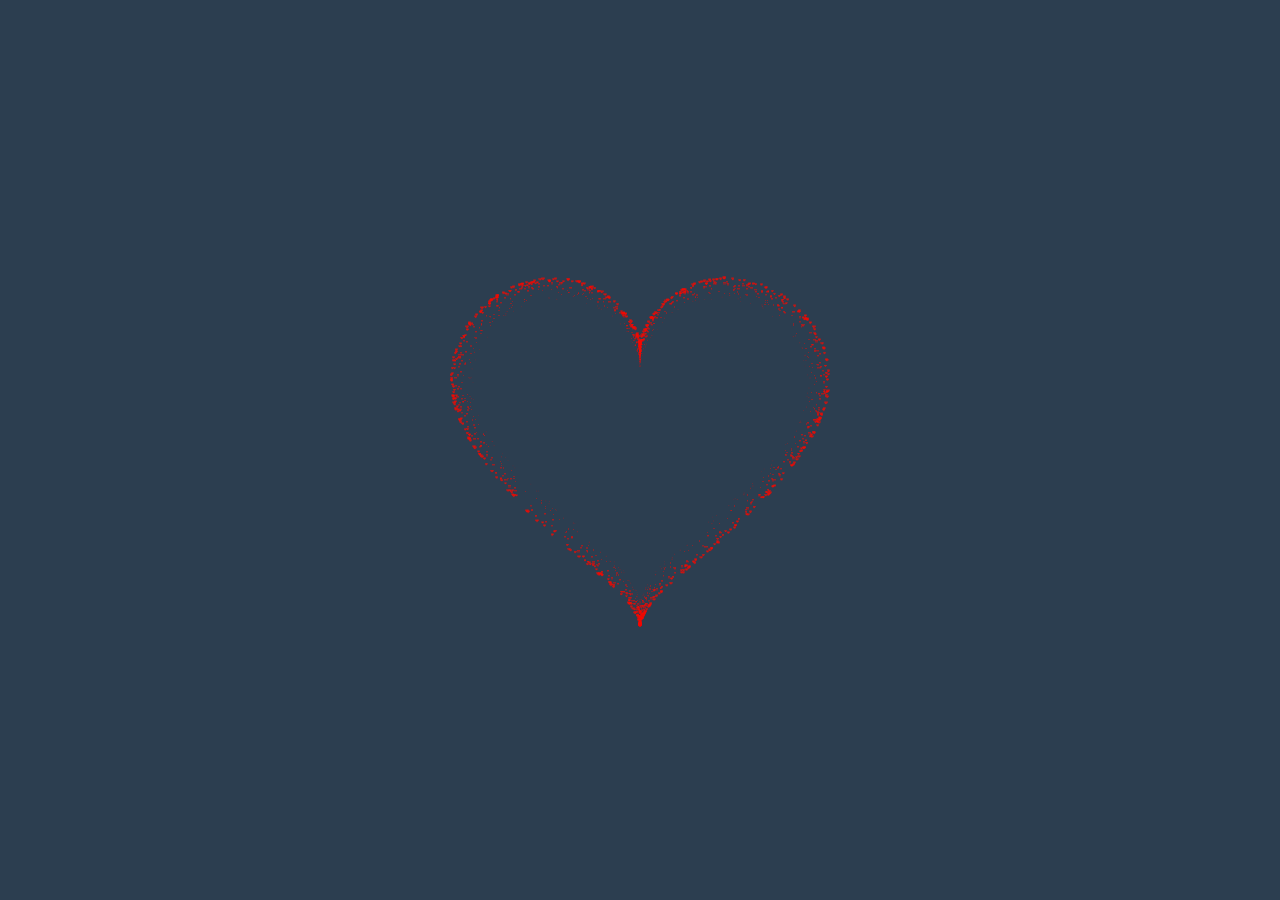
<file: index.html>
<!DOCTYPE HTML PUBLIC "-//W3C//DTD HTML 4.0 Transitional//EN">
<HTML>
 <HEAD>
  <TITLE> Document </TITLE>
  <META NAME="Generator" CONTENT="EditPlus">
  <META NAME="Author" CONTENT="">
  <META NAME="Keywords" CONTENT="">
  <META NAME="Description" CONTENT="">
  <!-- <link rel="stylesheet" href="style.css"> -->
  <style>
  html, body {
  height: 100%;
  padding: 0;
  margin: 0;
  background: black;
}
canvas {
  position: absolute;
  width: 100%;
  height: 100%;
}
body {
	display: flex;
	justify-content: center;
	align-items: center;
	background: #2c3e50
}

.box {
	width: 1000px;
	position: absolute;
	top: 50%;
	left: 50%;
	transform: translate(-50%, -50%);
	display: flex;
	flex-direction: column;
}

#pinkboard {
	position: relative;
	margin: auto;
	height: 750px;
	width: 750px;
	animation: animate 1.2s infinite;
}

#pinkboard:before, #pinkboard:after {
	content: '';
	position: absolute;
	background: #d63031;
	width: 100px;
	height: 160px;
	border-top-left-radius: 50px;
	border-top-right-radius: 50px;
}

#pinkboard:before {
	left: 100px;
	transform: rotate(-45deg);
	transform-origin: 0 100%;
	box-shadow: 0 14px 28px rgba(0,0,0,0.25),
				0 10px 10px rgba(0,0,0,0.22);
}

#pinkboard:after {
	left: 0;
	transform: rotate(45deg);
	transform-origin: 100% 100%;
}

@keyframes animate {
	0% {
		transform: scale(1);
	}
	30% {
		transform: scale(.8);
	}
	60% {
		transform: scale(1.2);
	}
	100% {
		transform: scale(1);
	}
}

  </style>
 </HEAD>
 <BODY>
  <div class="box">
    <canvas id="pinkboard"></canvas>
  </div>
<script>
var settings = {
  particles: {
    length:   10000, // maximum amount of particles
    duration:   4, // particle duration in sec
    velocity: 80, // particle velocity in pixels/sec
    effect: -1.3, // play with this for a nice effect
    size:      8, // particle size in pixels
  },
};
/*
 */
(function(){var b=0;var c=["ms","moz","webkit","o"];for(var a=0;a<c.length&&!window.requestAnimationFrame;++a){window.requestAnimationFrame=window[c[a]+"RequestAnimationFrame"];window.cancelAnimationFrame=window[c[a]+"CancelAnimationFrame"]||window[c[a]+"CancelRequestAnimationFrame"]}if(!window.requestAnimationFrame){window.requestAnimationFrame=function(h,e){var d=new Date().getTime();var f=Math.max(0,16-(d-b));var g=window.setTimeout(function(){h(d+f)},f);b=d+f;return g}}if(!window.cancelAnimationFrame){window.cancelAnimationFrame=function(d){clearTimeout(d)}}}());
/*
 * Point class
 */
var Point = (function() {
  function Point(x, y) {
    this.x = (typeof x !== 'undefined') ? x : 0;
    this.y = (typeof y !== 'undefined') ? y : 0;
  }
  Point.prototype.clone = function() {
    return new Point(this.x, this.y);
  };
  Point.prototype.length = function(length) {
    if (typeof length == 'undefined')
      return Math.sqrt(this.x * this.x + this.y * this.y);
    this.normalize();
    this.x *= length;
    this.y *= length;
    return this;
  };
  Point.prototype.normalize = function() {
    var length = this.length();
    this.x /= length;
    this.y /= length;
    return this;
  };
  return Point;
})();
/*
 * Particle class
 */
var Particle = (function() {
  function Particle() {
    this.position = new Point();
    this.velocity = new Point();
    this.acceleration = new Point();
    this.age = 0;
  }
  Particle.prototype.initialize = function(x, y, dx, dy) {
    this.position.x = x;
    this.position.y = y;
    this.velocity.x = dx;
    this.velocity.y = dy;
    this.acceleration.x = dx * settings.particles.effect;
    this.acceleration.y = dy * settings.particles.effect;
    this.age = 0;
  };
  Particle.prototype.update = function(deltaTime) {
    this.position.x += this.velocity.x * deltaTime;
    this.position.y += this.velocity.y * deltaTime;
    this.velocity.x += this.acceleration.x * deltaTime;
    this.velocity.y += this.acceleration.y * deltaTime;
    this.age += deltaTime;
  };
  Particle.prototype.draw = function(context, image) {
    function ease(t) {
      return (--t) * t * t + 1;
    }
    var size = image.width * ease(this.age / settings.particles.duration);
    context.globalAlpha = 1 - this.age / settings.particles.duration;
    context.drawImage(image, this.position.x - size / 2, this.position.y - size / 2, size, size);
  };
  return Particle;
})();
/*
 * ParticlePool class
 */
var ParticlePool = (function() {
  var particles,
      firstActive = 0,
      firstFree   = 0,
      duration    = settings.particles.duration;
 
  function ParticlePool(length) {
    // create and populate particle pool
    particles = new Array(length);
    for (var i = 0; i < particles.length; i++)
      particles[i] = new Particle();
  }
  ParticlePool.prototype.add = function(x, y, dx, dy) {
    particles[firstFree].initialize(x, y, dx, dy);
   
    // handle circular queue
    firstFree++;
    if (firstFree   == particles.length) firstFree   = 0;
    if (firstActive == firstFree       ) firstActive++;
    if (firstActive == particles.length) firstActive = 0;
  };
  ParticlePool.prototype.update = function(deltaTime) {
    var i;
   
    // update active particles
    if (firstActive < firstFree) {
      for (i = firstActive; i < firstFree; i++)
        particles[i].update(deltaTime);
    }
    if (firstFree < firstActive) {
      for (i = firstActive; i < particles.length; i++)
        particles[i].update(deltaTime);
      for (i = 0; i < firstFree; i++)
        particles[i].update(deltaTime);
    }
   
    // remove inactive particles
    while (particles[firstActive].age >= duration && firstActive != firstFree) {
      firstActive++;
      if (firstActive == particles.length) firstActive = 0;
    }
   
   
  };
  ParticlePool.prototype.draw = function(context, image) {
    // draw active particles
    if (firstActive < firstFree) {
      for (i = firstActive; i < firstFree; i++)
        particles[i].draw(context, image);
    }
    if (firstFree < firstActive) {
      for (i = firstActive; i < particles.length; i++)
        particles[i].draw(context, image);
      for (i = 0; i < firstFree; i++)
        particles[i].draw(context, image);
    }
  };
  return ParticlePool;
})();
/*
 * Putting it all together
 */
(function(canvas) {
  var context = canvas.getContext('2d'),
      particles = new ParticlePool(settings.particles.length),
      particleRate = settings.particles.length / settings.particles.duration, // particles/sec
      time;
 
  // get point on heart with -PI <= t <= PI
  function pointOnHeart(t) {
    return new Point(
      160 * Math.pow(Math.sin(t), 3),
      130 * Math.cos(t) - 50 * Math.cos(2 * t) - 20 * Math.cos(3 * t) - 10 * Math.cos(4 * t) + 25
    );
  }
 
  // creating the particle image using a dummy canvas
  var image = (function() {
    var canvas  = document.createElement('canvas'),
        context = canvas.getContext('2d');
    canvas.width  = settings.particles.size;
    canvas.height = settings.particles.size;
    // helper function to create the path
    function to(t) {
      var point = pointOnHeart(t);
      point.x = settings.particles.size / 2 + point.x * settings.particles.size / 350;
      point.y = settings.particles.size / 2 - point.y * settings.particles.size / 350;
      return point;
    }
    // create the path
    context.beginPath();
    var t = -Math.PI;
    var point = to(t);
    context.moveTo(point.x, point.y);
    while (t < Math.PI) {
      t += 0.01; // baby steps!
      point = to(t);
      context.lineTo(point.x, point.y);
    }
    context.closePath();
    // create the fill
    context.fillStyle = '#f50b02';
    context.fill();
    // create the image
    var image = new Image();
    image.src = canvas.toDataURL();
    return image;
  })();
 
  // render that thing!
  function render() {
    // next animation frame
    requestAnimationFrame(render);
   
    // update time
    var newTime   = new Date().getTime() / 1000,
        deltaTime = newTime - (time || newTime);
    time = newTime;
   
    // clear canvas
    context.clearRect(0, 0, canvas.width, canvas.height);
   
    // create new particles
    var amount = particleRate * deltaTime;
    for (var i = 0; i < amount; i++) {
      var pos = pointOnHeart(Math.PI - 2 * Math.PI * Math.random());
      var dir = pos.clone().length(settings.particles.velocity);
      particles.add(canvas.width / 2 + pos.x, canvas.height / 2 - pos.y, dir.x, -dir.y);
    }
   
    // update and draw particles
    particles.update(deltaTime);
    particles.draw(context, image);
  }
 
  // handle (re-)sizing of the canvas
  function onResize() {
    canvas.width  = canvas.clientWidth;
    canvas.height = canvas.clientHeight;
  }
  window.onresize = onResize;
 
  // delay rendering bootstrap
  setTimeout(function() {
    onResize();
    render();
  }, 10);
})(document.getElementById('pinkboard'));
  </script>
 </BODY>
</HTML>
</file>
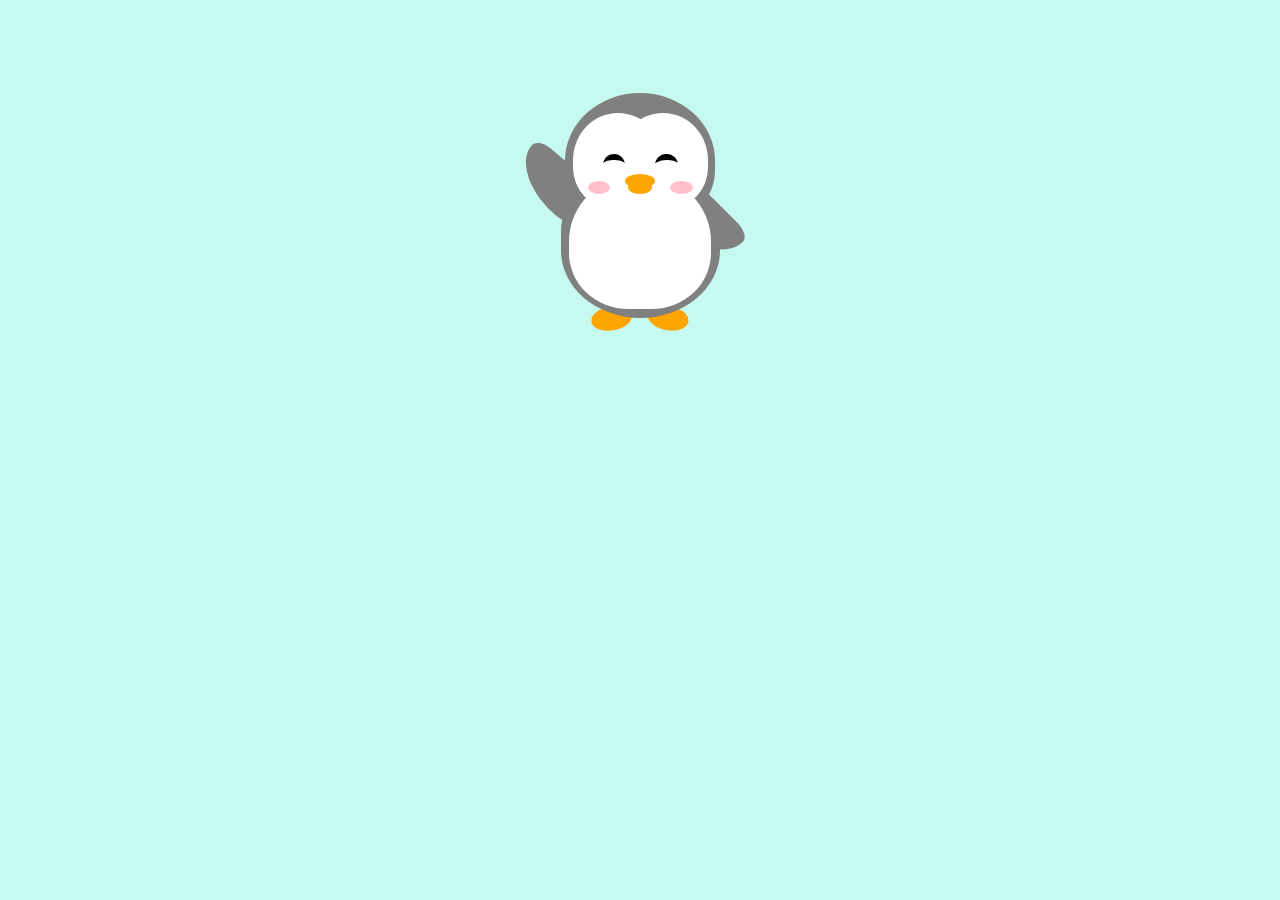
<file: belly.html>
<!DOCTYPE html>
<html lang="en">
<head>
    <meta charset="UTF-8">
    <meta http-equiv="X-UA-Compatible" content="IE=edge">
    <meta name="viewport" content="width=device-width, initial-scale=1.0">
    <title>Document</title>
    <style>
        :root {
          --penguin-size: 300px;
          --penguin-skin: gray;
          --penguin-belly: white;
          --penguin-beak: orange;
        }
      
        @media (max-width: 350px) {
          :root {
            /* Only change code below this line */
            --penguin-size: 200px;
            --penguin-skin: black;
            /* Only change code above this line */
          }
        }
      
        .penguin {
          position: relative;
          margin: auto;
          display: block;
          margin-top: 5%;
          width: var(--penguin-size, 300px);
          height: var(--penguin-size, 300px);
        }
      
        .right-cheek {
          top: 15%;
          left: 35%;
          background: var(--penguin-belly, white);
          width: 60%;
          height: 70%;
          border-radius: 70% 70% 60% 60%;
        }
      
        .left-cheek {
          top: 15%;
          left: 5%;
          background: var(--penguin-belly, white);
          width: 60%;
          height: 70%;
          border-radius: 70% 70% 60% 60%;
        }
      
        .belly {
          top: 60%;
          left: 2.5%;
          background: var(--penguin-belly, white);
          width: 95%;
          height: 100%;
          border-radius: 120% 120% 100% 100%;
        }
      
        .penguin-top {
          top: 10%;
          left: 25%;
          background: var(--penguin-skin, gray);
          width: 50%;
          height: 45%;
          border-radius: 70% 70% 60% 60%;
        }
      
        .penguin-bottom {
          top: 40%;
          left: 23.5%;
          background: var(--penguin-skin, gray);
          width: 53%;
          height: 45%;
          border-radius: 70% 70% 100% 100%;
        }
      
        .right-hand {
          top: 5%;
          left: 25%;
          background: var(--penguin-skin, black);
          width: 30%;
          height: 60%;
          border-radius: 30% 30% 120% 30%;
          transform: rotate(130deg);
          z-index: -1;
          animation-duration: 3s;
          animation-name: wave;
          animation-iteration-count: infinite;
          transform-origin:0% 0%;
          animation-timing-function: linear;
        }
      
        @keyframes wave {
            10% {
              transform: rotate(110deg);
            }
            20% {
              transform: rotate(130deg);
            }
            30% {
              transform: rotate(110deg);
            }
            40% {
              transform: rotate(130deg);
            }
          }
      
        .left-hand {
          top: 0%;
          left: 75%;
          background: var(--penguin-skin, gray);
          width: 30%;
          height: 60%;
          border-radius: 30% 30% 30% 120%;
          transform: rotate(-45deg);
          z-index: -1;
        }
      
        .right-feet {
          top: 85%;
          left: 60%;
          background: var(--penguin-beak, orange);
          width: 15%;
          height: 30%;
          border-radius: 50% 50% 50% 50%;
          transform: rotate(-80deg);
          z-index: -2222;
        }
      
        .left-feet {
          top: 85%;
          left: 25%;
          background: var(--penguin-beak, orange);
          width: 15%;
          height: 30%;
          border-radius: 50% 50% 50% 50%;
          transform: rotate(80deg);
          z-index: -2222;
        }
      
        .right-eye {
          top: 45%;
          left: 60%;
          background: black;
          width: 15%;
          height: 17%;
          border-radius: 50%;
        }
      
        .left-eye {
          top: 45%;
          left: 25%;
          background: black;
          width: 15%;
          height: 17%;
          border-radius: 50%;
        }
      
        .sparkle {
          top: 25%;
          left:-23%;
          background: white;
          width: 150%;
          height: 100%;
          border-radius: 50%;
        }
      
        .blush-right {
          top: 65%;
          left: 15%;
          background: pink;
          width: 15%;
          height: 10%;
          border-radius: 50%;
        }
      
        .blush-left {
          top: 65%;
          left: 70%;
          background: pink;
          width: 15%;
          height: 10%;
          border-radius: 50%;
        }
      
        .beak-top {
          top: 60%;
          left: 40%;
          background: var(--penguin-beak, orange);
          width: 20%;
          height: 10%;
          border-radius: 50%;
        }
      
        .beak-bottom {
          top: 65%;
          left: 42%;
          background: var(--penguin-beak, orange);
          width: 16%;
          height: 10%;
          border-radius: 50%;
        }
      
        body {
          background:#c6faf1;
        }
      
        .penguin * {
          position: absolute;
        }
      </style>
</head>
<body>
      <div class="penguin">
        <div class="penguin-bottom">
          <div class="right-hand"></div>
          <div class="left-hand"></div>
          <div class="right-feet"></div>
          <div class="left-feet"></div>
        </div>
        <div class="penguin-top">
          <div class="right-cheek"></div>
          <div class="left-cheek"></div>
          <div class="belly"></div>
          <div class="right-eye">
            <div class="sparkle"></div>
          </div>
          <div class="left-eye">
            <div class="sparkle"></div>
          </div>
          <div class="blush-right"></div>
          <div class="blush-left"></div>
          <div class="beak-top"></div>
          <div class="beak-bottom"></div>
        </div>
      </div>
</body>
</html>
</file>
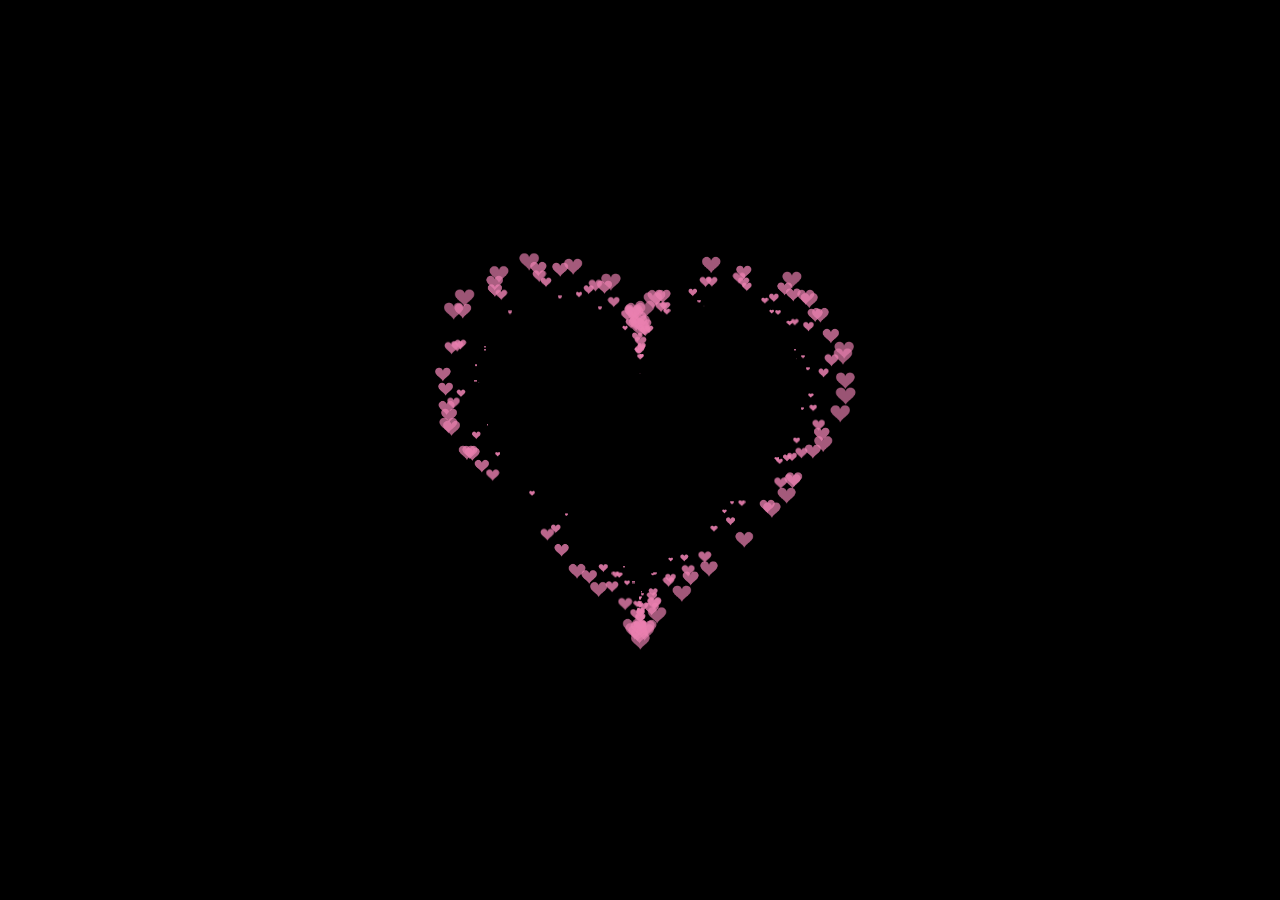
<file: test.html>
<!DOCTYPE HTML PUBLIC "-//W3C//DTD HTML 4.0 Transitional//EN">

<HTML>

 <HEAD>

  <TITLE> New Document </TITLE>

  <META NAME="Generator" CONTENT="EditPlus">

  <META NAME="Author" CONTENT="">

  <META NAME="Keywords" CONTENT="">

  <META NAME="Description" CONTENT="">

  <style>

  html, body {

  height: 100%;

  padding: 0;

  margin: 0;

  background: #000;

}

canvas {

  position: absolute;

  width: 100%;

  height: 100%;

}

  </style>

 </HEAD>


 <BODY>

  <canvas id="pinkboard"></canvas>

  <script>

  /*

 * Settings

 */

var settings = {

  particles: {

    length:   500, // maximum amount of particles

    duration:   2, // particle duration in sec

    velocity: 100, // particle velocity in pixels/sec

    effect: -0.75, // play with this for a nice effect

    size:      30, // particle size in pixels

  },

};


/*

 * RequestAnimationFrame polyfill by Erik Möller

 */

(function(){var b=0;var c=["ms","moz","webkit","o"];for(var a=0;a<c.length&&!window.requestAnimationFrame;++a){window.requestAnimationFrame=window[c[a]+"RequestAnimationFrame"];window.cancelAnimationFrame=window[c[a]+"CancelAnimationFrame"]||window[c[a]+"CancelRequestAnimationFrame"]}if(!window.requestAnimationFrame){window.requestAnimationFrame=function(h,e){var d=new Date().getTime();var f=Math.max(0,16-(d-b));var g=window.setTimeout(function(){h(d+f)},f);b=d+f;return g}}if(!window.cancelAnimationFrame){window.cancelAnimationFrame=function(d){clearTimeout(d)}}}());


/*

 * Point class

 */

var Point = (function() {

  function Point(x, y) {

    this.x = (typeof x !== 'undefined') ? x : 0;

    this.y = (typeof y !== 'undefined') ? y : 0;

  }

  Point.prototype.clone = function() {

    return new Point(this.x, this.y);

  };

  Point.prototype.length = function(length) {

    if (typeof length == 'undefined')

      return Math.sqrt(this.x * this.x + this.y * this.y);

    this.normalize();

    this.x *= length;

    this.y *= length;

    return this;

  };

  Point.prototype.normalize = function() {

    var length = this.length();

    this.x /= length;

    this.y /= length;

    return this;

  };

  return Point;

})();


/*

 * Particle class

 */

var Particle = (function() {

  function Particle() {

    this.position = new Point();

    this.velocity = new Point();

    this.acceleration = new Point();

    this.age = 0;

  }

  Particle.prototype.initialize = function(x, y, dx, dy) {

    this.position.x = x;

    this.position.y = y;

    this.velocity.x = dx;

    this.velocity.y = dy;

    this.acceleration.x = dx * settings.particles.effect;

    this.acceleration.y = dy * settings.particles.effect;

    this.age = 0;

  };

  Particle.prototype.update = function(deltaTime) {

    this.position.x += this.velocity.x * deltaTime;

    this.position.y += this.velocity.y * deltaTime;

    this.velocity.x += this.acceleration.x * deltaTime;

    this.velocity.y += this.acceleration.y * deltaTime;

    this.age += deltaTime;

  };

  Particle.prototype.draw = function(context, image) {

    function ease(t) {

      return (--t) * t * t + 1;

    }

    var size = image.width * ease(this.age / settings.particles.duration);

    context.globalAlpha = 1 - this.age / settings.particles.duration;

    context.drawImage(image, this.position.x - size / 2, this.position.y - size / 2, size, size);

  };

  return Particle;

})();


/*

 * ParticlePool class

 */

var ParticlePool = (function() {

  var particles,

      firstActive = 0,

      firstFree   = 0,

      duration    = settings.particles.duration;

 

  function ParticlePool(length) {

    // create and populate particle pool

    particles = new Array(length);

    for (var i = 0; i < particles.length; i++)

      particles[i] = new Particle();

  }

  ParticlePool.prototype.add = function(x, y, dx, dy) {

    particles[firstFree].initialize(x, y, dx, dy);

   

    // handle circular queue

    firstFree++;

    if (firstFree   == particles.length) firstFree   = 0;

    if (firstActive == firstFree       ) firstActive++;

    if (firstActive == particles.length) firstActive = 0;

  };

  ParticlePool.prototype.update = function(deltaTime) {

    var i;

   

    // update active particles

    if (firstActive < firstFree) {

      for (i = firstActive; i < firstFree; i++)

        particles[i].update(deltaTime);

    }

    if (firstFree < firstActive) {

      for (i = firstActive; i < particles.length; i++)

        particles[i].update(deltaTime);

      for (i = 0; i < firstFree; i++)

        particles[i].update(deltaTime);

    }

   

    // remove inactive particles

    while (particles[firstActive].age >= duration && firstActive != firstFree) {

      firstActive++;

      if (firstActive == particles.length) firstActive = 0;

    }

   

   

  };

  ParticlePool.prototype.draw = function(context, image) {

    // draw active particles

    if (firstActive < firstFree) {

      for (i = firstActive; i < firstFree; i++)

        particles[i].draw(context, image);

    }

    if (firstFree < firstActive) {

      for (i = firstActive; i < particles.length; i++)

        particles[i].draw(context, image);

      for (i = 0; i < firstFree; i++)

        particles[i].draw(context, image);

    }

  };

  return ParticlePool;

})();


/*

 * Putting it all together

 */

(function(canvas) {

  var context = canvas.getContext('2d'),

      particles = new ParticlePool(settings.particles.length),

      particleRate = settings.particles.length / settings.particles.duration, // particles/sec

      time;

 

  // get point on heart with -PI <= t <= PI

  function pointOnHeart(t) {

    return new Point(

      160 * Math.pow(Math.sin(t), 3),

      130 * Math.cos(t) - 50 * Math.cos(2 * t) - 20 * Math.cos(3 * t) - 10 * Math.cos(4 * t) + 25

    );

  }

 

  // creating the particle image using a dummy canvas

  var image = (function() {

    var canvas  = document.createElement('canvas'),

        context = canvas.getContext('2d');

    canvas.width  = settings.particles.size;

    canvas.height = settings.particles.size;

    // helper function to create the path

    function to(t) {

      var point = pointOnHeart(t);

      point.x = settings.particles.size / 2 + point.x * settings.particles.size / 350;

      point.y = settings.particles.size / 2 - point.y * settings.particles.size / 350;

      return point;

    }

    // create the path

    context.beginPath();

    var t = -Math.PI;

    var point = to(t);

    context.moveTo(point.x, point.y);

    while (t < Math.PI) {

      t += 0.01; // baby steps!

      point = to(t);

      context.lineTo(point.x, point.y);

    }

    context.closePath();

    // create the fill

    context.fillStyle = '#ea80b0';

    context.fill();

    // create the image

    var image = new Image();

    image.src = canvas.toDataURL();

    return image;

  })();

 

  // render that thing!

  function render() {

    // next animation frame

    requestAnimationFrame(render);

   

    // update time

    var newTime   = new Date().getTime() / 1000,

        deltaTime = newTime - (time || newTime);

    time = newTime;

   

    // clear canvas

    context.clearRect(0, 0, canvas.width, canvas.height);

   

    // create new particles

    var amount = particleRate * deltaTime;

    for (var i = 0; i < amount; i++) {

      var pos = pointOnHeart(Math.PI - 2 * Math.PI * Math.random());

      var dir = pos.clone().length(settings.particles.velocity);

      particles.add(canvas.width / 2 + pos.x, canvas.height / 2 - pos.y, dir.x, -dir.y);

    }

   

    // update and draw particles

    particles.update(deltaTime);

    particles.draw(context, image);

  }

 

  // handle (re-)sizing of the canvas

  function onResize() {

    canvas.width  = canvas.clientWidth;

    canvas.height = canvas.clientHeight;

  }

  window.onresize = onResize;

 

  // delay rendering bootstrap

  setTimeout(function() {

    onResize();

    render();

  }, 10);

})(document.getElementById('pinkboard'));

  </script>

 </BODY>

</HTML>
</file>
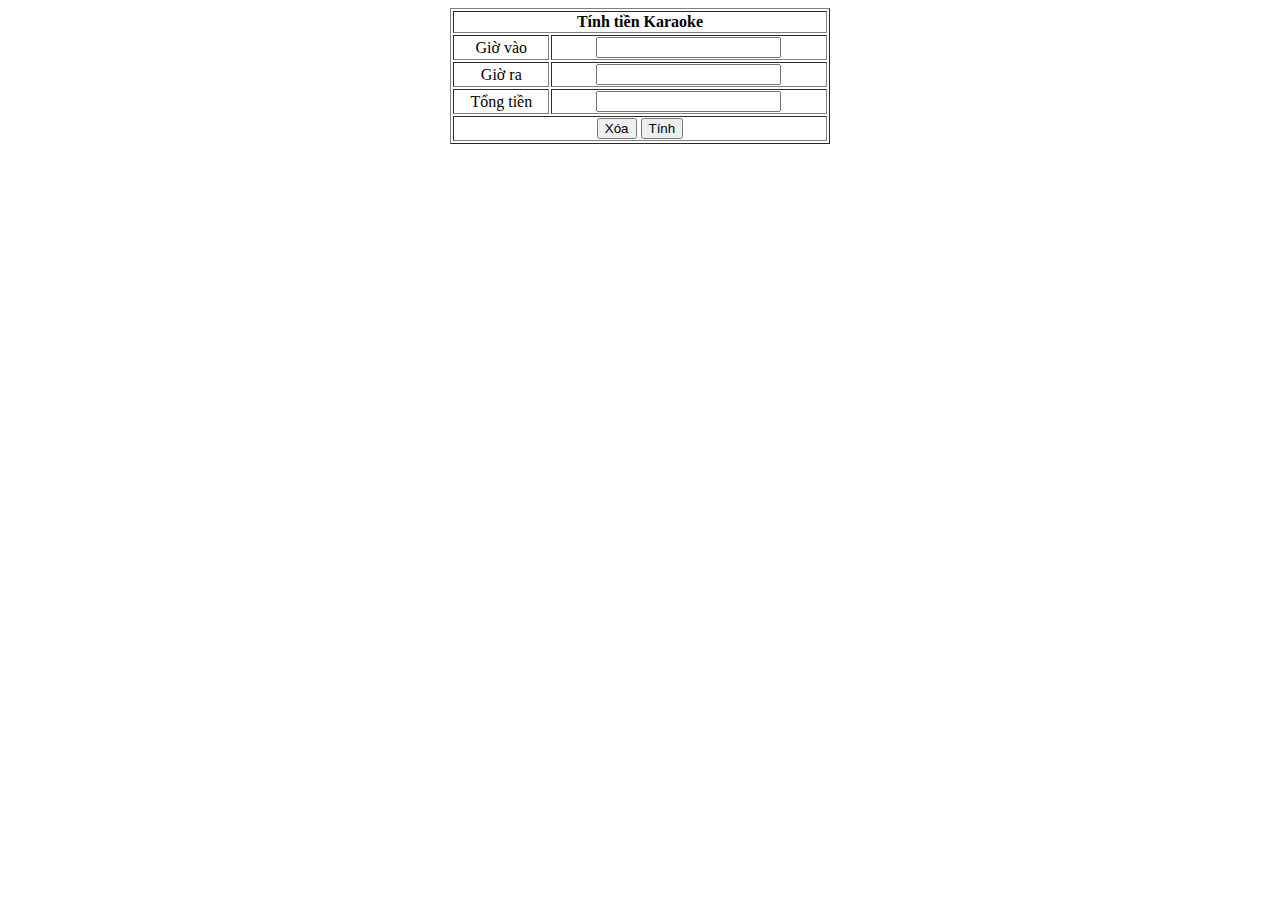
<file: 18_10_JS/Bai7.html>
<!DOCTYPE html>
<html lang="en">
<head>
    <meta charset="UTF-8">
    <meta http-equiv="X-UA-Compatible" content="IE=edge">
    <meta name="viewport" content="width=device-width, initial-scale=1.0">
    <title>Document</title>
    <script>
        function TinhTien()
        {
            var x=parseInt(window.document.nhap.timein.value);
            var y=parseInt(window.document.nhap.timeout.value);
            if(x>=10&&x<=17&&y>=10&&y<=17){
                window.document.nhap.total.value = (y-x)*20000;
            }
            else if(x>=17&&x<=24&&y>=17&&y<=24){
                window.document.nhap.total.value = (y-x)*45000;
            }
            
        }
    </script>
</head>
<body>
    <table style="width : 30% " border="1" align="center" >
        <form name="nhap">
            <tr>
                <th colspan="2">Tính tiền Karaoke</th>  
            </tr>
            <tr>
                <td align="center">Giờ vào</td>
                <td align="center"><input type=text name="timein"></td>
            </tr>
            <tr>
                <td align="center">Giờ ra</td>
                <td align="center"><input type="text" name="timeout"></td>
            </tr>
            <tr>
                <td align="center">Tổng tiền</td>
                <td align="center"><input type=text name="total"></td>
            </tr>
            <tr>
                <td colspan="2" align="center">
                    <input type="reset" value="Xóa">
                    <input type="button" onclick="TinhTien();" value="Tính">
                </td>
            </tr>
        </form>
    </table>
</body>
</html>
</file>
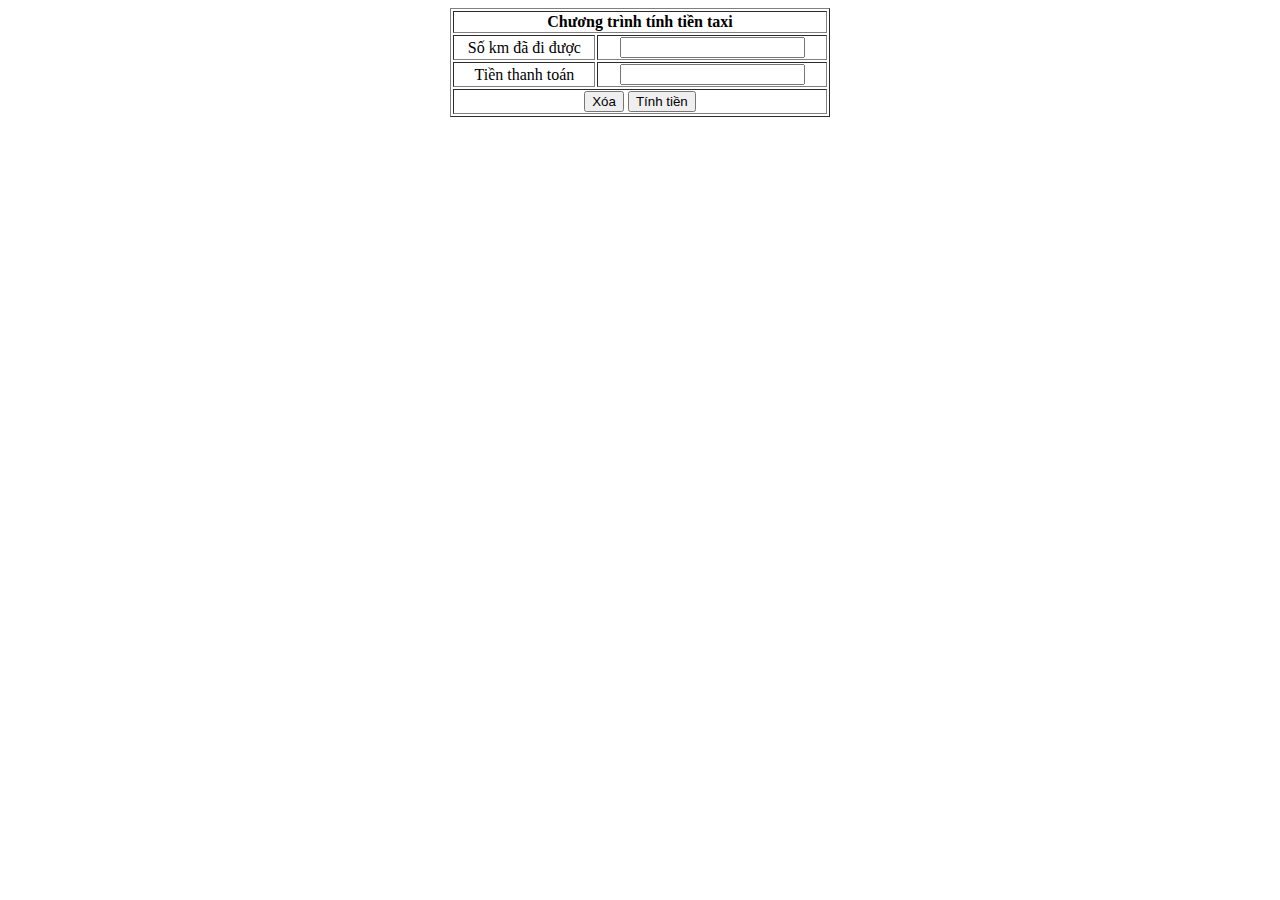
<file: 18_10_JS/Bai8.html>
<!DOCTYPE html>
<html lang="en">
<head>
    <meta charset="UTF-8">
    <meta http-equiv="X-UA-Compatible" content="IE=edge">
    <meta name="viewport" content="width=device-width, initial-scale=1.0">
    <title>Document</title>
    <script>
        function TinhTien(){
            var x=window.document.nhap.timein.value;
            if(x<=1){
                window.document.nhap.total.value = 15000;
            }
            if(x>1&&x<=5){
                window.document.nhap.total.value = x*12000;
            }
            if(x>=6){
                window.document.nhap.total.value = x*9000;
            }
            if(x>=140){
                window.document.nhap.total.value = x*9000*82/100;
            }
        }
    </script>
</head>
<body>
    <table style="width : 30% " border="1" align="center" >
        <form name="nhap">
            <tr>
                <th colspan="2">Chương trình tính tiền taxi</th>  
            </tr>
            <tr>
                <td align="center">Số km đã đi được</td>
                <td align="center"><input type=text name="timein"></td>
            </tr>
            <tr>
                <td align="center">Tiền thanh toán</td>
                <td align="center"><input type=text name="total"></td>
            </tr>
            <tr>
                <td colspan="2" align="center">
                    <input type="reset" value="Xóa">
                    <input type="button" onclick="TinhTien();" value="Tính tiền">
                </td>
            </tr>
        </form>
    </table>
</body>
</html>
</file>
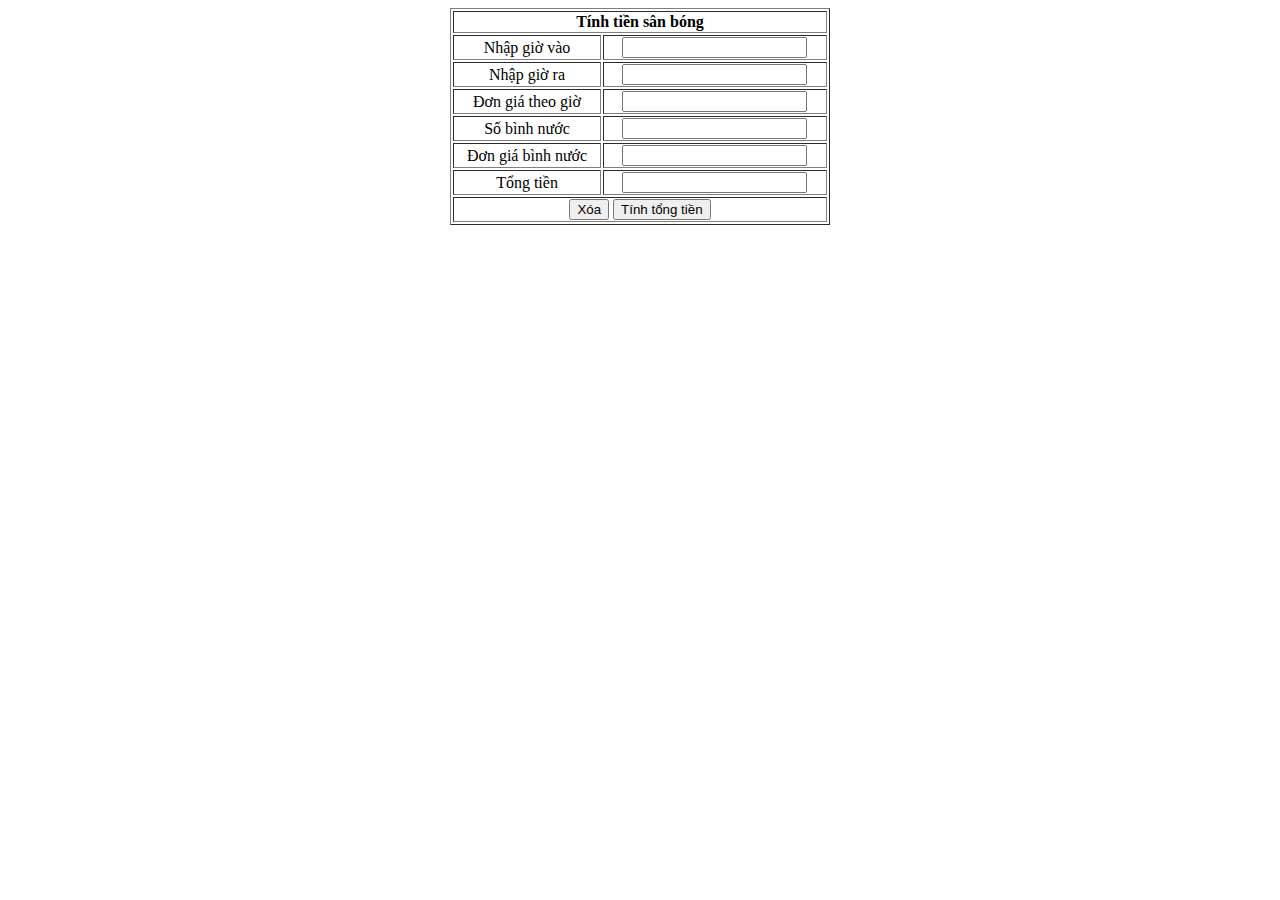
<file: 18_10_JS/Bai9.html>
<!DOCTYPE html>
<html lang="en">
<head>
    <meta charset="UTF-8">
    <meta http-equiv="X-UA-Compatible" content="IE=edge">
    <meta name="viewport" content="width=device-width, initial-scale=1.0">
    <title>Document</title>
    <script language="Javascript">
        function tinh(){
			var vao=document.bongda.vao.value;
            var ra=document.bongda.ra.value;
            var dgh=document.bongda.dgh.value;
            var nuoc=document.bongda.nuoc.value;
            var dgn=document.bongda.dgn.value;
            var tong=(ra-vao)*dgh+nuoc.dgn;
			document.bongda.tong.value=(ra-vao)*dgh+nuoc.dgn;
            if(tong>=1000000)
            {
                alert("Khách vip");
            }
            else
            {
                alert("Khách thường");
            }
        }
    </script>
</head>
<body>
    <table style="width : 30% " border="1" align="center" >
        <form name="bongda">
            <tr>
                <th colspan="2">Tính tiền sân bóng</th>  
            </tr>
            <tr>
                <td align="center">Nhập giờ vào</td>
                <td align="center"><input type=text name="vao"></td>
            </tr>
            <tr>
                <td align="center">Nhập giờ ra</td>
                <td align="center"><input type=text name="ra"></td>
            </tr>
            <tr>
                <td align="center">Đơn giá theo giờ</td>
                <td align="center"><input type=text name="dgh"></td>
            </tr>
            <tr>
                <td align="center">Số bình nước</td>
                <td align="center"><input type=text name="nuoc"></td>
            </tr>
            <tr>
                <td align="center">Đơn giá bình nước</td>
                <td align="center"><input type=text name="dgn"></td>
            </tr>
            <tr>
                <td align="center">Tổng tiền</td>
                <td align="center"><input type=text name="tong"></td>
            </tr>
            <tr>
                <td colspan="2" align="center">
                    <input type="reset" value="Xóa">
                    <input type="button" onclick="tinh();" value="Tính tổng tiền">
                </td>
            </tr>
        </form>
    </table>
</body>
</html>
</file>
